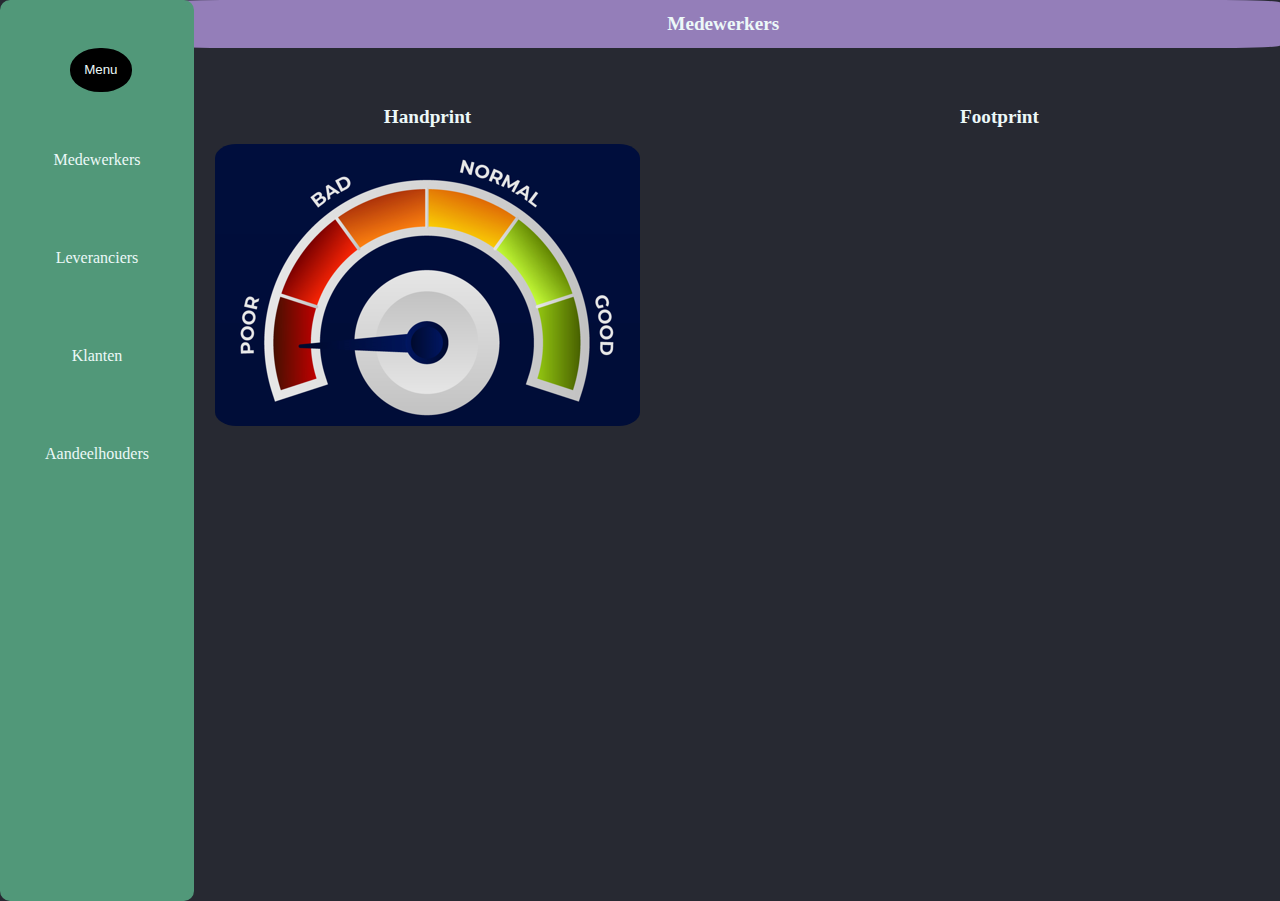
<file: index.html>
<!DOCTYPE html>
<html lang="nl">
<head>
  <meta charset='utf-8'>
  <meta http-equiv='X-UA-Compatible' content='IE=edge'>
  <title>Crossmarx</title>
  <meta name='viewport' content='width=device-width, initial-scale=1'>
  <link rel='stylesheet' type='text/css' media='screen' href='styles/style.css'>
  <link rel='script' type='script' media='screen' href='scripts/script.js'>
  <link rel="icon" type="image/x-icon" href="assets/Schermafbeelding 2023-11-29 212348.png">
  <script src='scripts/script.js' defer></script>
</head>

<body>
  
  <header>
    <h1>
      Medewerkers
    </h1>
  </header>

  <main>
    <nav>
      <ul>
        <button type="button">Menu</button>
      
        <li class="menu">Medewerkers</li>
      
        <li class="menu">Leveranciers</li>
      
        <li class="menu">Klanten</li>
      
        <li class="menu">Aandeelhouders</li>
      </ul>
    </nav>

    <section class="sectionone">
  
      <article>
        <h2>Handprint</h2>
        <img class="meter" src="assets/Schermafbeelding 2023-11-29 204757.png" alt="">
      </article>

     </section>

<section class="sectiontwo">
  
  <article>
    <h2>Footprint</h2>
  </article>

</section>

  </main>
</body>
</html>
</file>
<file: styles/style.css>
:root {
  --textcolor: #ecf8f8;
  --the-primary-color: #947eb9;
  --the-secondary-color: #519879; 
  --the-background-color: #272932; 
  --the-accent-color: #FB8B24;
  }
  
body {
  margin: 0%;
  scroll-behavior: smooth;
  background-color: var(--the-background-color);
  color: var(--textcolor);
  display: grid;
  grid-template-columns: 1fr 1fr 1fr;
  grid-template-rows: auto;
  grid-template-areas: 
  "nav header header"
  "nav section section"
  "nav section section";
  overflow: hidden;
}

nav {
height: 99vh;
margin-bottom: 5%;
margin-left: 0%;
position: absolute;
top: 0%;
border: 5px solid var(--the-secondary-color);
border-radius: 10px;
background-color: var(--the-secondary-color);
transition:200ms;
grid-area: nav;

}

.navi {
 color: transparent;
 height: 17vh;
 border: transparent;
 
}

header {
margin-bottom: 5%;
background-color: var(--the-primary-color);
width: 87vw;
border-radius: 5%;
display: grid;
grid-area: header;
}

h1{
  text-align: center;
  font-size: larger;
}

h2 {
  text-align: center;
  font-size: larger;
}
.sectionone {
  position: absolute;
  right: 50%;
  top: 40%;
  display: grid;
  grid-area: section;
}

.sectiontwo {
position: absolute;
top: 40%;
margin-left: 75%;
display: grid;
grid-area: section;
}

.menu,button {
  text-align: center;
  margin-right: 2.5em;
  margin-top: 2em;
  margin-bottom: 5em;
  list-style-type: none;
}

button {
  border:3px solid black;
  background-color: rgb(0, 0, 0);
  border-radius: 48%;
  padding: 8%;
  color: var(--textcolor);
  margin-left: 1.85em;
  margin-bottom: 19%;
  cursor: pointer;
  }

  button:hover {
    color: black;
    background-color: white;
    font-weight: bolder;


  }

  .menu:hover {
    color: black;
    cursor: pointer;
    font-weight: bolder;
    border-bottom: 5px solid;
  }

 .meter{
  border-radius: 5%;
 }

 .sectionone, .sectiontwo {
  top: 10%;
 }
</file>
